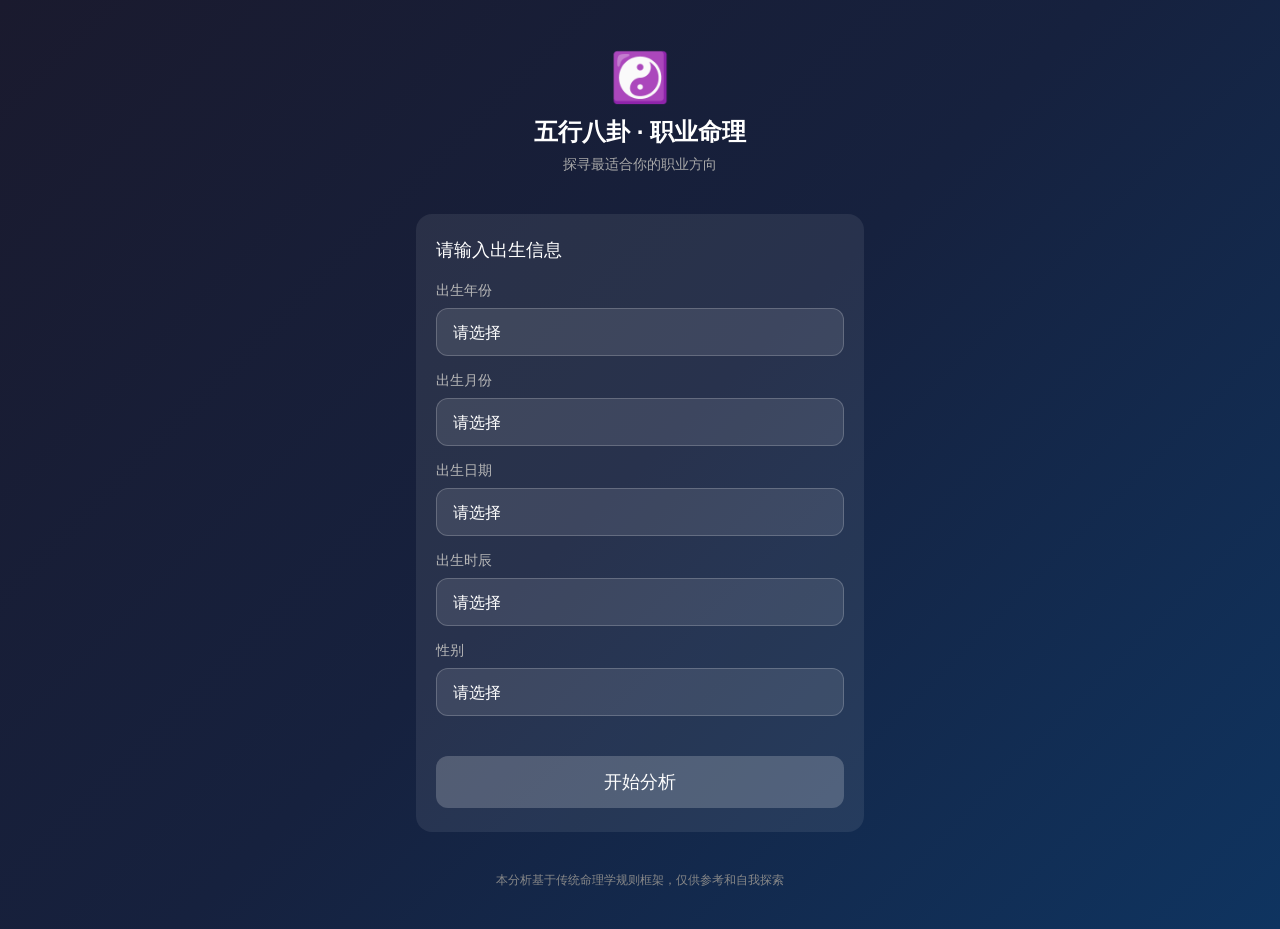
<file: index.html>
<!DOCTYPE html>
<html lang="zh-CN">
<head>
    <meta charset="UTF-8">
    <meta name="viewport" content="width=device-width, initial-scale=1.0, maximum-scale=1.0, user-scalable=no">
    <title>五行八卦 · 职业命理分析</title>
    <link rel="stylesheet" href="style.css">
</head>
<body>
    <div class="container">
        <!-- 顶部标题 -->
        <header class="header">
            <div class="logo">☯️</div>
            <h1>五行八卦 · 职业命理</h1>
            <p class="subtitle">探寻最适合你的职业方向</p>
        </header>

        <!-- 输入表单 -->
        <section class="input-section" id="inputSection">
            <h2>请输入出生信息</h2>
            
            <div class="form-group">
                <label for="birthYear">出生年份</label>
                <select id="birthYear" class="input-field">
                    <option value="">请选择</option>
                </select>
            </div>
            
            <div class="form-group">
                <label for="birthMonth">出生月份</label>
                <select id="birthMonth" class="input-field">
                    <option value="">请选择</option>
                </select>
            </div>
            
            <div class="form-group">
                <label for="birthDay">出生日期</label>
                <select id="birthDay" class="input-field">
                    <option value="">请选择</option>
                </select>
            </div>
            
            <div class="form-group">
                <label for="birthHour">出生时辰</label>
                <select id="birthHour" class="input-field">
                    <option value="">请选择</option>
                    <option value="0">子时 (23:00-00:59)</option>
                    <option value="1">丑时 (01:00-02:59)</option>
                    <option value="2">寅时 (03:00-04:59)</option>
                    <option value="3">卯时 (05:00-06:59)</option>
                    <option value="4">辰时 (07:00-08:59)</option>
                    <option value="5">巳时 (09:00-10:59)</option>
                    <option value="6">午时 (11:00-12:59)</option>
                    <option value="7">未时 (13:00-14:59)</option>
                    <option value="8">申时 (15:00-16:59)</option>
                    <option value="9">酉时 (17:00-18:59)</option>
                    <option value="10">戌时 (19:00-20:59)</option>
                    <option value="11">亥时 (21:00-22:59)</option>
                </select>
            </div>
            
            <div class="form-group">
                <label for="gender">性别</label>
                <select id="gender" class="input-field">
                    <option value="">请选择</option>
                    <option value="男">男</option>
                    <option value="女">女</option>
                </select>
            </div>
            
            <button class="submit-btn" id="analyzeBtn" disabled>
                开始分析
            </button>
        </section>

        <!-- 结果展示区 -->
        <section class="result-section" id="resultSection" style="display: none;">
            <h2>命理分析结果</h2>
            
            <!-- 八字排盘 -->
            <div class="result-card">
                <h3>八字四柱</h3>
                <div class="bazi-grid" id="baziGrid"></div>
            </div>
            
            <!-- 五行分析 -->
            <div class="result-card">
                <h3>五行分布</h3>
                <div class="wuxing-bars" id="wuxingBars"></div>
                <div class="strength-info" id="strengthInfo"></div>
            </div>
            
            <!-- 性格特质 -->
            <div class="result-card">
                <h3>性格特质</h3>
                <div class="personality-box" id="personalityBox"></div>
            </div>
            
            <!-- 职业推荐 -->
            <div class="result-card highlight-card">
                <h3>最适合的职业方向</h3>
                <div class="career-box" id="careerBox"></div>
            </div>
            
            <!-- 详细分析 -->
            <div class="result-card">
                <h3>综合建议</h3>
                <div class="suggestions-box" id="suggestionsBox"></div>
            </div>
            
            <!-- 支付按钮 -->
            <div class="payment-section" id="paymentSection" style="display: none;">
                <p class="payment-tip">想要获取更详细的命理分析报告？</p>
                <button class="payment-btn" id="paymentBtn">
                    支付 ¥0.99 获取完整报告
                </button>
            </div>
        </section>

        <!-- 收款码弹窗 -->
        <div class="modal" id="paymentModal" style="display: none;">
            <div class="modal-content">
                <span class="close-btn" id="closeModal">×</span>
                <h3>请扫码支付 ¥0.99</h3>
                <div class="qrcode-box">
                    <img src="placeholder-qr.svg" alt="收款码" class="qrcode-img">
                </div>
                <p class="payment-note">支付完成后，请联系客服获取完整报告</p>
                <p class="payment-contact">客服微信：XXXXX</p>
            </div>
        </div>

        <!-- 底部 -->
        <footer class="footer">
            <p>本分析基于传统命理学规则框架，仅供参考和自我探索</p>
        </footer>
    </div>

    <script src="bazi.js"></script>
    <script src="career.js"></script>
    <script src="app.js"></script>
</body>
</html>
</file>
<file: style.css>
/* 五行八卦职业命理 - 简约移动端样式 */

* {
    margin: 0;
    padding: 0;
    box-sizing: border-box;
}

body {
    font-family: -apple-system, BlinkMacSystemFont, "Segoe UI", Roboto, "Helvetica Neue", Arial, sans-serif;
    background: linear-gradient(135deg, #1a1a2e 0%, #16213e 50%, #0f3460 100%);
    color: #e8e8e8;
    min-height: 100vh;
    padding: 0;
}

.container {
    max-width: 480px;
    margin: 0 auto;
    padding: 20px 16px;
}

/* 顶部标题 */
.header {
    text-align: center;
    padding: 30px 0 20px;
}

.logo {
    font-size: 48px;
    margin-bottom: 10px;
    animation: rotate 10s linear infinite;
}

@keyframes rotate {
    from { transform: rotate(0deg); }
    to { transform: rotate(360deg); }
}

.header h1 {
    font-size: 24px;
    font-weight: 600;
    color: #fff;
    margin-bottom: 8px;
}

.subtitle {
    font-size: 14px;
    color: #a8a8a8;
}

/* 输入表单 */
.input-section {
    background: rgba(255, 255, 255, 0.08);
    border-radius: 16px;
    padding: 24px 20px;
    margin: 20px 0;
}

.input-section h2 {
    font-size: 18px;
    font-weight: 500;
    margin-bottom: 20px;
    color: #fff;
}

.form-group {
    margin-bottom: 16px;
}

.form-group label {
    display: block;
    font-size: 14px;
    color: #b8b8b8;
    margin-bottom: 8px;
}

.input-field {
    width: 100%;
    height: 48px;
    background: rgba(255, 255, 255, 0.1);
    border: 1px solid rgba(255, 255, 255, 0.2);
    border-radius: 12px;
    padding: 12px 16px;
    font-size: 16px;
    color: #fff;
    appearance: none;
    cursor: pointer;
    transition: all 0.3s;
}

.input-field:focus {
    outline: none;
    border-color: #4a90d9;
    background: rgba(255, 255, 255, 0.15);
}

.input-field option {
    background: #1a1a2e;
    color: #fff;
}

.submit-btn {
    width: 100%;
    height: 52px;
    background: linear-gradient(135deg, #4a90d9 0%, #357abd 100%);
    border: none;
    border-radius: 12px;
    font-size: 18px;
    font-weight: 500;
    color: #fff;
    cursor: pointer;
    margin-top: 24px;
    transition: all 0.3s;
}

.submit-btn:disabled {
    background: rgba(255, 255, 255, 0.2);
    cursor: not-allowed;
}

.submit-btn:not(:disabled):active {
    transform: scale(0.98);
}

/* 结果展示 */
.result-section {
    margin: 20px 0;
}

.result-section h2 {
    font-size: 20px;
    font-weight: 600;
    color: #fff;
    margin-bottom: 20px;
    text-align: center;
}

.result-card {
    background: rgba(255, 255, 255, 0.08);
    border-radius: 16px;
    padding: 20px 16px;
    margin-bottom: 16px;
}

.result-card h3 {
    font-size: 16px;
    font-weight: 500;
    color: #fff;
    margin-bottom: 16px;
    padding-bottom: 8px;
    border-bottom: 1px solid rgba(255, 255, 255, 0.1);
}

.highlight-card {
    background: linear-gradient(135deg, rgba(74, 144, 217, 0.2) 0%, rgba(53, 122, 189, 0.15) 100%);
    border: 1px solid rgba(74, 144, 217, 0.3);
}

.highlight-card h3 {
    color: #4a90d9;
    border-bottom-color: rgba(74, 144, 217, 0.3);
}

/* 八字排盘 */
.bazi-grid {
    display: grid;
    grid-template-columns: repeat(4, 1fr);
    gap: 12px;
}

.bazi-column {
    text-align: center;
}

.bazi-column .label {
    font-size: 12px;
    color: #888;
    margin-bottom: 6px;
}

.bazi-column .stem {
    font-size: 28px;
    font-weight: 600;
    color: #fff;
    margin-bottom: 4px;
}

.bazi-column .branch {
    font-size: 28px;
    font-weight: 600;
    color: #4a90d9;
}

/* 五行分布 */
.wuxing-bars {
    display: flex;
    flex-direction: column;
    gap: 8px;
}

.wuxing-bar {
    display: flex;
    align-items: center;
    gap: 8px;
}

.wuxing-bar .name {
    width: 40px;
    font-size: 14px;
    text-align: right;
}

.wuxing-bar .bar-container {
    flex: 1;
    height: 24px;
    background: rgba(255, 255, 255, 0.1);
    border-radius: 4px;
    position: relative;
}

.wuxing-bar .bar-fill {
    height: 100%;
    border-radius: 4px;
    transition: width 0.5s;
}

.wuxing-bar .bar-fill.gold { background: linear-gradient(90deg, #ffd700, #ffb347); }
.wuxing-bar .bar-fill.water { background: linear-gradient(90deg, #1e90ff, #00bfff); }
.wuxing-bar .bar-fill.wood { background: linear-gradient(90deg, #228b22, #32cd32); }
.wuxing-bar .bar-fill.fire { background: linear-gradient(90deg, #ff4500, #ff6b6b); }
.wuxing-bar .bar-fill.earth { background: linear-gradient(90deg, #8b4513, #d2691e); }

.wuxing-bar .count {
    width: 30px;
    font-size: 14px;
    text-align: center;
}

.strength-info {
    margin-top: 16px;
    padding: 12px;
    background: rgba(255, 255, 255, 0.05);
    border-radius: 8px;
    text-align: center;
}

.strength-info .strength-label {
    font-size: 16px;
    font-weight: 500;
    color: #4a90d9;
}

.strength-info .strength-desc {
    font-size: 14px;
    color: #b8b8b8;
    margin-top: 4px;
}

/* 性格特质 */
.personality-box {
    font-size: 15px;
    line-height: 1.6;
}

.personality-box .trait-item {
    margin-bottom: 12px;
    padding: 8px 12px;
    background: rgba(255, 255, 255, 0.05);
    border-radius: 8px;
}

.personality-box .trait-item:last-child {
    margin-bottom: 0;
}

/* 职业推荐 */
.career-box {
    font-size: 15px;
    line-height: 1.6;
}

.career-box .career-main {
    font-size: 18px;
    font-weight: 500;
    color: #fff;
    margin-bottom: 16px;
}

.career-box .career-list {
    margin-bottom: 16px;
}

.career-box .career-list h4 {
    font-size: 14px;
    color: #b8b8b8;
    margin-bottom: 8px;
}

.career-box .career-list ul {
    list-style: none;
}

.career-box .career-list li {
    padding: 6px 0;
    color: #e8e8e8;
}

.career-box .career-list li::before {
    content: "▸ ";
    color: #4a90d9;
}

/* 综合建议 */
.suggestions-box {
    font-size: 14px;
    line-height: 1.6;
}

.suggestions-box .suggestion-item {
    margin-bottom: 8px;
    padding-left: 16px;
}

/* 支付部分 */
.payment-section {
    text-align: center;
    padding: 20px 0;
    margin-top: 20px;
}

.payment-tip {
    font-size: 14px;
    color: #b8b8b8;
    margin-bottom: 16px;
}

.payment-btn {
    width: 100%;
    height: 52px;
    background: linear-gradient(135deg, #ff6b6b 0%, #ee5a24 100%);
    border: none;
    border-radius: 12px;
    font-size: 16px;
    font-weight: 500;
    color: #fff;
    cursor: pointer;
    transition: all 0.3s;
}

.payment-btn:active {
    transform: scale(0.98);
}

/* 弹窗 */
.modal {
    position: fixed;
    top: 0;
    left: 0;
    width: 100%;
    height: 100%;
    background: rgba(0, 0, 0, 0.8);
    display: flex;
    align-items: center;
    justify-content: center;
    z-index: 1000;
}

.modal-content {
    background: #1a1a2e;
    border-radius: 20px;
    padding: 30px 24px;
    width: 90%;
    max-width: 360px;
    text-align: center;
}

.close-btn {
    position: absolute;
    top: 12px;
    right: 16px;
    font-size: 28px;
    color: #888;
    cursor: pointer;
}

.modal-content h3 {
    font-size: 18px;
    color: #fff;
    margin-bottom: 20px;
}

.qrcode-box {
    padding: 20px;
    background: #fff;
    border-radius: 12px;
    margin-bottom: 16px;
}

.qrcode-img {
    width: 200px;
    height: 200px;
}

.payment-note {
    font-size: 14px;
    color: #b8b8b8;
    margin-bottom: 8px;
}

.payment-contact {
    font-size: 16px;
    color: #4a90d9;
    font-weight: 500;
}

/* 底部 */
.footer {
    text-align: center;
    padding: 20px 0;
    font-size: 12px;
    color: #888;
}

/* 加载动画 */
.loading {
    text-align: center;
    padding: 40px;
}

.loading-spinner {
    width: 48px;
    height: 48px;
    border: 3px solid rgba(255, 255, 255, 0.1);
    border-top-color: #4a90d9;
    border-radius: 50%;
    animation: spin 1s linear infinite;
    margin: 0 auto 16px;
}

@keyframes spin {
    to { transform: rotate(360deg); }
}
</file>
